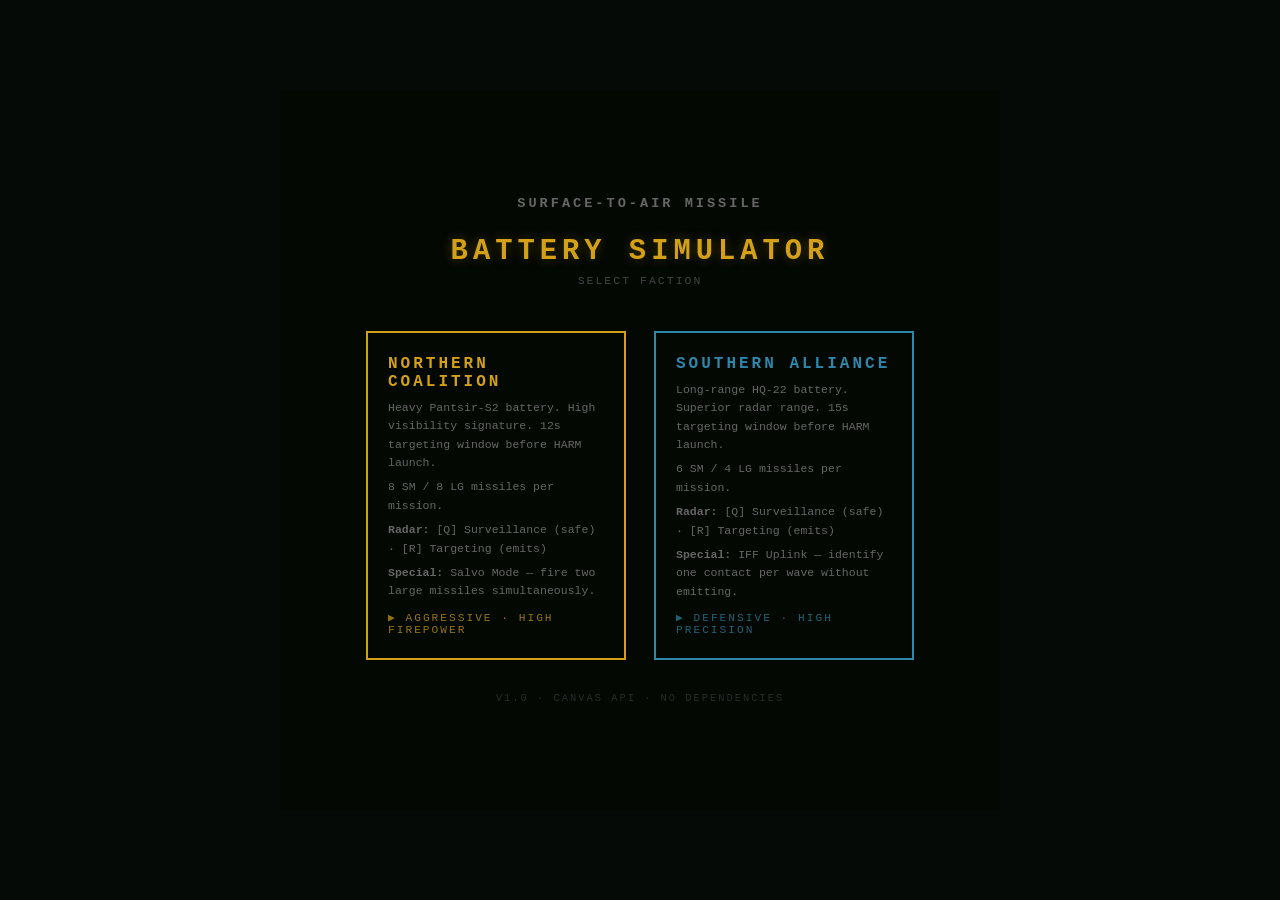
<file: archive/index.html>
<!DOCTYPE html>
<html lang="en">
<head>
  <meta charset="UTF-8">
  <meta name="viewport" content="width=device-width, initial-scale=1.0, user-scalable=no">
  <title>SAM Battery Simulator</title>
  <link rel="stylesheet" href="css/style.css">
</head>
<body>
<div id="game-container">

  <!-- ── Canvas stack ── -->
  <canvas id="map-canvas"></canvas>
  <canvas id="radar-canvas"></canvas>

  <!-- ── Faction Select ── -->
  <div id="overlay-faction-select" class="overlay">
    <h2>SURFACE-TO-AIR MISSILE</h2>
    <h1>BATTERY SIMULATOR</h1>
    <p style="font-size:0.72em;color:#444;letter-spacing:2px;margin-bottom:28px;">SELECT FACTION</p>
    <div id="faction-cards">
      <div class="faction-card north" id="btn-north">
        <h3>Northern Coalition</h3>
        <p>Heavy Pantsir-S2 battery. High visibility signature. 12s targeting window before HARM launch.</p>
        <p>8 SM / 8 LG missiles per mission.</p>
        <p><strong>Radar:</strong> [Q] Surveillance (safe) · [R] Targeting (emits)</p>
        <p><strong>Special:</strong> Salvo Mode — fire two large missiles simultaneously.</p>
        <div class="faction-tag">▶ AGGRESSIVE · HIGH FIREPOWER</div>
      </div>
      <div class="faction-card south" id="btn-south">
        <h3>Southern Alliance</h3>
        <p>Long-range HQ-22 battery. Superior radar range. 15s targeting window before HARM launch.</p>
        <p>6 SM / 4 LG missiles per mission.</p>
        <p><strong>Radar:</strong> [Q] Surveillance (safe) · [R] Targeting (emits)</p>
        <p><strong>Special:</strong> IFF Uplink — identify one contact per wave without emitting.</p>
        <div class="faction-tag">▶ DEFENSIVE · HIGH PRECISION</div>
      </div>
    </div>
    <p style="font-size:0.65em;color:#2a2a2a;margin-top:32px;letter-spacing:2px;">V1.0 · CANVAS API · NO DEPENDENCIES</p>
  </div>

  <!-- ── Campaign Map ── -->
  <div id="overlay-campaign-map" class="overlay hidden">
    <h2>THEATRE COMMAND</h2>
    <h1 id="campaign-faction-label">CAMPAIGN</h1>
    <div id="campaign-wrap">
      <div id="campaign-grid"></div>
    </div>
    <button class="btn" id="btn-change-faction" onclick="UI.showFactionSelect(); document.getElementById('overlay-faction-select').classList.remove('hidden'); document.getElementById('overlay-campaign-map').classList.add('hidden');">◀ CHANGE FACTION</button>
  </div>

  <!-- ── Mission Briefing ── -->
  <div id="overlay-briefing" class="overlay hidden">
    <h2>MISSION BRIEFING</h2>
    <h1 id="briefing-title">MISSION</h1>
    <div id="briefing-body"></div>
    <div style="margin-top:18px">
      <button class="btn" id="btn-briefing-back">◀ BACK</button>
      <button class="btn btn-large" id="btn-briefing-deploy">DEPLOY BATTERY ▶</button>
    </div>
  </div>

  <!-- ── Inter-Wave Intel ── -->
  <div id="overlay-inter-wave" class="overlay hidden">
    <h2>WAVE COMPLETE</h2>
    <h1 id="inter-wave-title">WAVE 1 COMPLETE</h1>
    <div id="inter-wave-body">
      <div id="inter-wave-score" style="font-size:1.2em;color:var(--fp);margin-bottom:14px;"></div>
      <div id="intel-lines" style="border:1px solid #222;padding:12px 16px;font-size:0.8em;line-height:1.8;"></div>
      <p style="font-size:0.72em;color:#444;margin-top:10px;letter-spacing:1px;">REPOSITION BATTERY BEFORE NEXT ENGAGEMENT. RESUPPLY +2SM +1LG.</p>
    </div>
    <button class="btn btn-large" id="btn-inter-wave-continue" style="margin-top:20px">MAP MODE ▶</button>
  </div>

  <!-- ── Mission Result ── -->
  <div id="overlay-result" class="overlay hidden">
    <h2>AFTER ACTION REPORT</h2>
    <h1 id="result-title">MISSION COMPLETE</h1>
    <div id="result-body">
      <div id="result-grade" style="font-size:1.2em;color:var(--fp);margin-bottom:6px;"></div>
      <div id="score-big">0</div>
      <div id="result-stats" style="font-size:0.78em;color:#666;line-height:2;margin-bottom:16px;"></div>
    </div>
    <div>
      <button class="btn" id="btn-result-retry">RETRY MISSION</button>
      <button class="btn btn-large" id="btn-result-continue">CAMPAIGN MAP ▶</button>
    </div>
  </div>

  <!-- ── In-game control bar ── -->
  <div id="ctrl-bar" class="hidden"></div>

  <!-- ── Tutorial tooltip ── -->
  <div id="tutorial" class="hidden"></div>

</div><!-- #game-container -->

<!-- Scripts in dependency order -->
<script src="js/audio.js"></script>
<script src="js/campaign.js"></script>
<script src="js/map.js"></script>
<script src="js/radar.js"></script>
<script src="js/threats.js"></script>
<script src="js/missiles.js"></script>
<script src="js/ui.js"></script>
<script src="js/game.js"></script>
</body>
</html>
</file>
<file: archive/css/style.css>
/* ── SAM Battery Simulator — styles ── */
* { margin: 0; padding: 0; box-sizing: border-box; }

body {
  background: #060a06;
  display: flex;
  justify-content: center;
  align-items: center;
  min-height: 100vh;
  font-family: 'Courier New', Courier, monospace;
  color: #00ff00;
  overflow: hidden;
  user-select: none;
}

/* ── Canvas stack ── */
#game-container {
  position: relative;
  width: 720px;
  height: 720px;
}

#map-canvas, #radar-canvas {
  position: absolute;
  top: 0; left: 0;
  width: 720px; height: 720px;
}
#map-canvas  { z-index: 0; }
#radar-canvas {
  z-index: 1;
  filter: drop-shadow(0 0 4px #00ff00) drop-shadow(0 0 8px rgba(0,255,0,0.25));
}

/* ── CSS faction variables ── */
:root {
  --fp: #D4A017;      /* primary */
  --fa: #C0392B;      /* accent  */
  --fg: rgba(212,160,23,0.3); /* glow */
  --fr: #D4A017;      /* radar tint (not used on canvas) */
}
:root[data-faction="south"] {
  --fp: #2E86AB;
  --fa: #1B4965;
  --fg: rgba(46,134,171,0.3);
  --fr: #2E86AB;
}

/* ── Overlays ── */
.overlay {
  position: absolute; top: 0; left: 0;
  width: 100%; height: 100%;
  z-index: 20;
  display: flex; flex-direction: column;
  align-items: center; justify-content: center;
  background: rgba(4,8,4,0.95);
  padding: 24px;
}
.overlay.hidden { display: none; }

.overlay h1 {
  font-size: 1.8em;
  color: var(--fp);
  margin-bottom: 6px;
  text-transform: uppercase;
  letter-spacing: 5px;
  text-shadow: 0 0 12px var(--fg);
}
.overlay h2 {
  font-size: 0.85em;
  color: #666;
  letter-spacing: 3px;
  margin-bottom: 24px;
  text-transform: uppercase;
}

/* ── Buttons ── */
.btn {
  background: transparent;
  border: 1px solid var(--fp);
  color: var(--fp);
  font-family: inherit;
  font-size: 0.9em;
  letter-spacing: 2px;
  padding: 9px 26px;
  cursor: pointer;
  text-transform: uppercase;
  margin: 6px;
  transition: background 0.15s, color 0.15s;
}
.btn:hover {
  background: var(--fp);
  color: #000;
}
.btn-large { padding: 12px 38px; font-size: 1em; }

/* ── Faction select ── */
#faction-cards {
  display: flex;
  gap: 28px;
  margin-top: 16px;
}
.faction-card {
  border: 2px solid #222;
  padding: 22px 20px;
  width: 260px;
  cursor: pointer;
  transition: border-color 0.2s, box-shadow 0.2s;
}
.faction-card:hover { border-color: #555; box-shadow: 0 0 16px rgba(255,255,255,0.05); }
.faction-card h3 {
  font-size: 1em;
  margin-bottom: 8px;
  letter-spacing: 3px;
  text-transform: uppercase;
}
.faction-card p {
  font-size: 0.72em;
  color: #666;
  line-height: 1.6;
  margin-bottom: 6px;
}
.faction-card .faction-tag {
  font-size: 0.7em;
  letter-spacing: 2px;
  margin-top: 10px;
  opacity: 0.7;
}
.faction-card.north { border-color: #D4A017; }
.faction-card.north h3 { color: #D4A017; }
.faction-card.north .faction-tag { color: #D4A017; }
.faction-card.south { border-color: #2E86AB; }
.faction-card.south h3 { color: #2E86AB; }
.faction-card.south .faction-tag { color: #2E86AB; }

/* ── Campaign map ── */
#campaign-wrap {
  display: flex;
  flex-direction: column;
  align-items: center;
  width: 100%;
}
#campaign-grid {
  display: grid;
  grid-template-columns: repeat(3, 150px);
  gap: 14px;
  margin: 18px 0;
}
.mission-node {
  border: 1px solid #2a2a2a;
  padding: 14px 10px;
  text-align: center;
  cursor: pointer;
  font-size: 0.75em;
  transition: border-color 0.2s, background 0.2s;
  letter-spacing: 1px;
}
.mission-node:hover:not(.locked) { border-color: var(--fp); background: rgba(255,255,255,0.02); }
.mission-node.locked { opacity: 0.25; cursor: not-allowed; }
.mission-node.completed { border-color: #00cc44; }
.mission-node.available { border-color: #333; }
.mission-node .mnum { font-size: 1.6em; font-weight: bold; color: var(--fp); display: block; }
.mission-node .mname { color: #888; margin-top: 4px; display: block; }
.mission-node .mstars { color: #ffcc00; margin-top: 4px; font-size: 0.9em; display: block; }

/* ── Briefing ── */
#briefing-body {
  max-width: 480px;
  text-align: left;
}
#briefing-body p {
  font-size: 0.8em;
  color: #aaa;
  line-height: 1.7;
  margin-bottom: 8px;
}
#briefing-body ul {
  color: #ccc;
  font-size: 0.78em;
  padding-left: 18px;
  margin-bottom: 10px;
  line-height: 1.7;
}
#briefing-threats {
  border: 1px solid #222;
  padding: 10px 14px;
  margin: 12px 0;
  font-size: 0.75em;
  color: #999;
  line-height: 1.8;
}

/* ── Inter-wave intel ── */
#inter-wave-body {
  text-align: center;
  max-width: 380px;
}
#intel-lines {
  text-align: left;
  margin: 14px auto;
  font-size: 0.82em;
  color: #ccc;
  line-height: 1.8;
  max-width: 300px;
}

/* ── Result screen ── */
#result-body { text-align: center; }
#score-big {
  font-size: 3.2em;
  color: var(--fp);
  margin: 16px 0;
  text-shadow: 0 0 20px var(--fg);
}
#result-stats {
  font-size: 0.78em;
  color: #888;
  line-height: 2;
  margin-bottom: 18px;
}
#result-grade {
  font-size: 1.4em;
  letter-spacing: 4px;
  margin-bottom: 10px;
  text-transform: uppercase;
}

/* ── In-game controls bar ── */
#ctrl-bar {
  position: absolute;
  bottom: 8px;
  left: 0; right: 0;
  display: flex;
  justify-content: center;
  gap: 8px;
  z-index: 6;
  pointer-events: none;
}
#ctrl-bar.hidden { display: none; }

.ctrl-btn {
  background: rgba(0,0,0,0.82);
  border: 1px solid #2a2a2a;
  color: #888;
  font-family: inherit;
  font-size: 0.7em;
  letter-spacing: 1px;
  padding: 5px 13px;
  cursor: pointer;
  text-transform: uppercase;
  pointer-events: all;
  transition: border-color 0.15s, color 0.15s;
}
.ctrl-btn:hover  { border-color: #666; color: #ccc; }
.ctrl-btn.active { border-color: #00ff00; color: #00ff00; }
.ctrl-btn.warn   { border-color: #ff8800; color: #ff8800; }
.ctrl-btn.danger { border-color: #ff3333; color: #ff3333; }

/* ── Tutorial tooltip ── */
#tutorial {
  position: absolute;
  bottom: 50px;
  left: 50%;
  transform: translateX(-50%);
  z-index: 15;
  background: rgba(0,0,0,0.88);
  border: 1px solid #333;
  padding: 8px 16px;
  font-size: 0.72em;
  color: #888;
  letter-spacing: 1px;
  white-space: nowrap;
  pointer-events: none;
}
#tutorial.hidden { display: none; }
</file>
